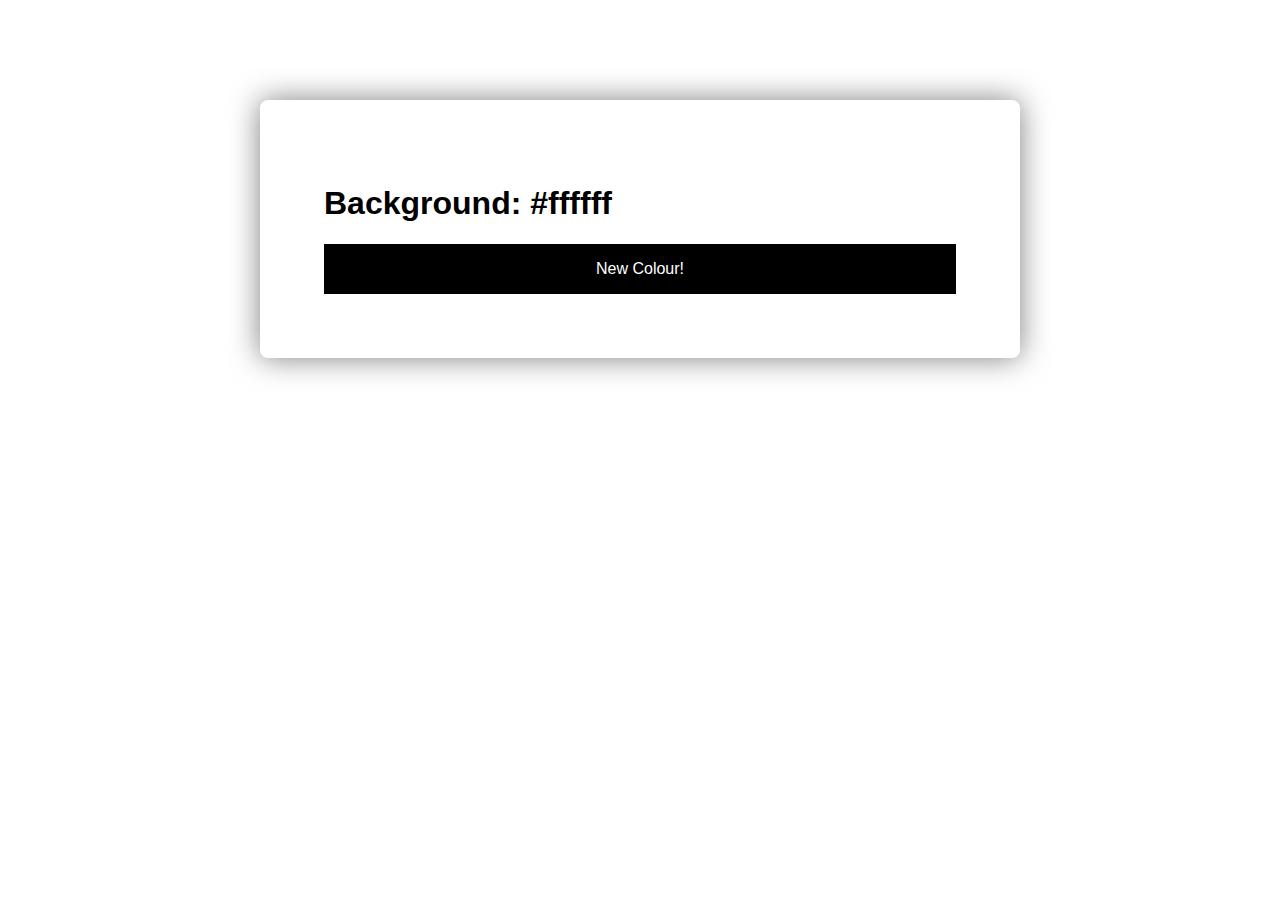
<file: Color Flipper/index.html>
<!DOCTYPE html>
<html lang="en">
<head>
    <meta charset="UTF-8">
    <meta name="viewport" content="width=device-width, initial-scale=1.0">
    <title>Colour Flipper</title>
    <link rel="stylesheet" href="style.css">
    <script src="script.js" defer></script>
</head>
<body>
    <section id="colour-display">
        <h1>
            Background: <span id="current-colour">#ffffff</span>
        </h1>
        <button id="new-colour-button">New Colour!</button>
    </section>
</body>
</html>
</file>
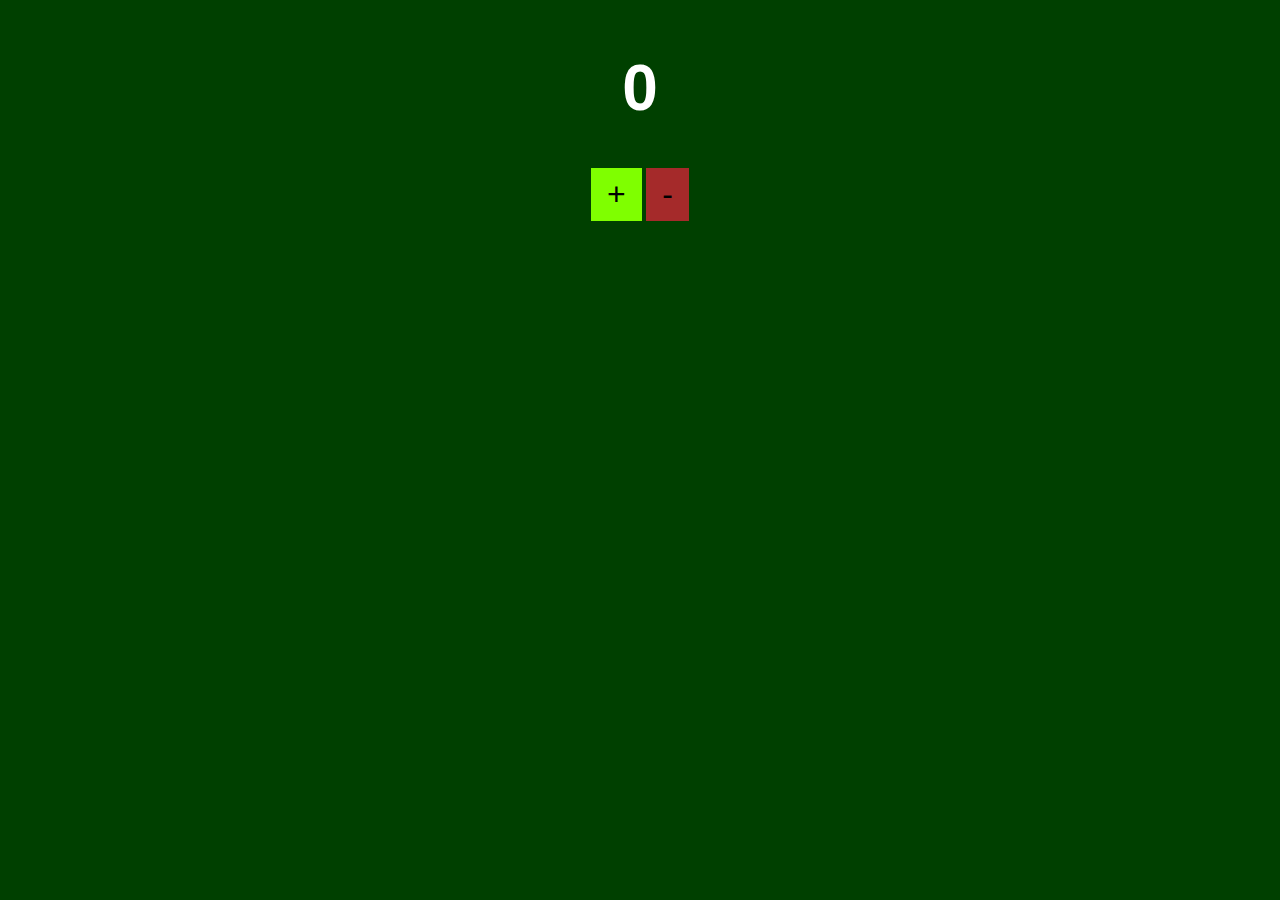
<file: Counter/index.html>
<!DOCTYPE html>
<html lang="en">
<head>
    <meta charset="UTF-8">
    <meta name="viewport" content="width=device-width, initial-scale=1.0">
    <title>Countert</title>
    <link rel="stylesheet" href="style.css">
    <script src="script.js" defer></script>
</head>
<body>
    <section id="counter">
        <div>
            <h1 id="counterDisplay">0</h1>
            <div id="counterControls">
                <button id="counterAdd">+</button>
                <button id="counterSub">-</button>
            </div>
        </div>
    </section>
</body>
</html>
</file>
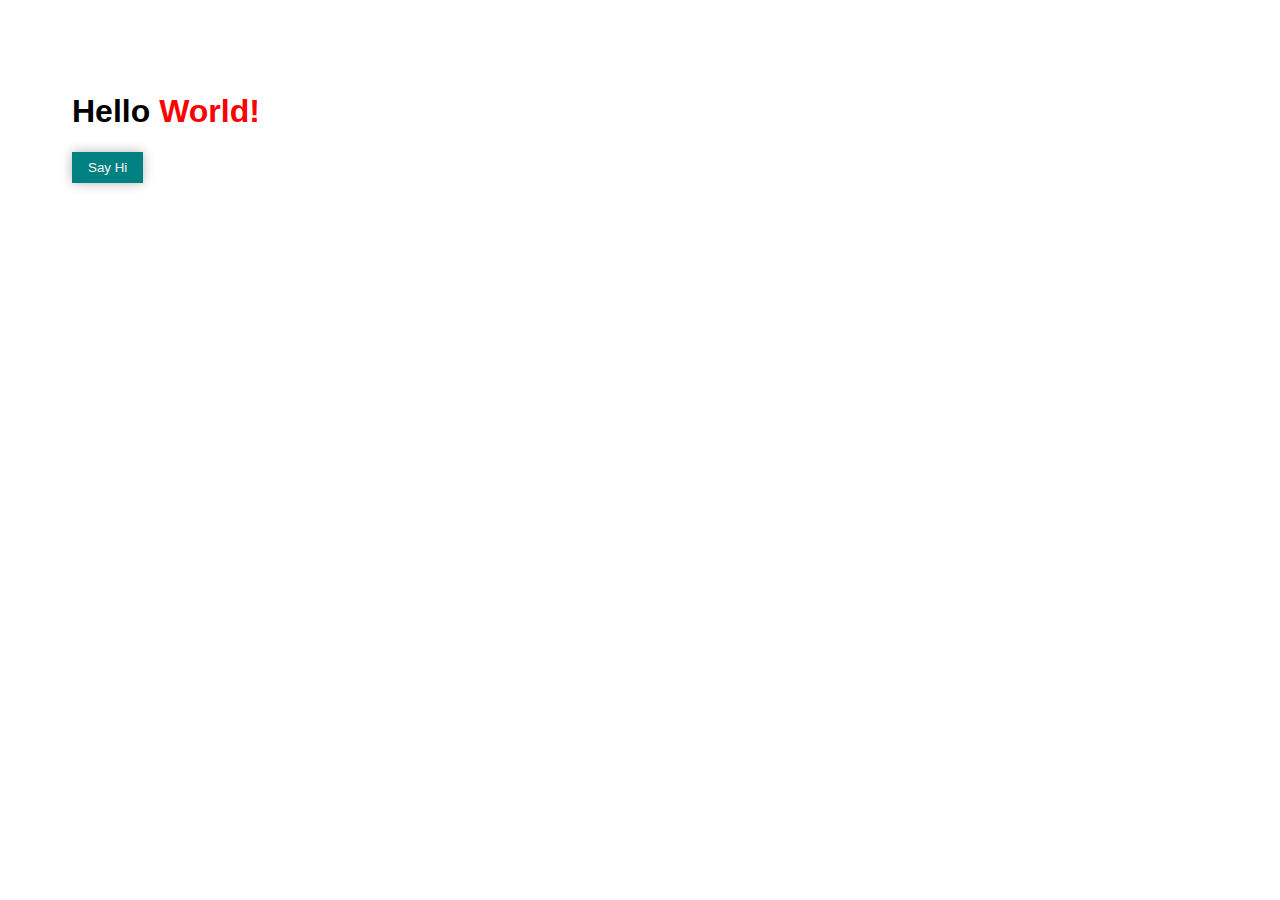
<file: Hello world/index.html>
<!DOCTYPE html>
<html lang="en">
<head>
    <meta charset="UTF-8">
    <meta name="viewport" content="width=device-width, initial-scale=1.0">
    <title>Hello World</title>
    <link rel="stylesheet" href="style.css">
    <script src="script.js" defer></script>
</head>
<body>
    <h1>Hello <span>World!</span></h1>

    <button>Say Hi</button>
</body>
</html>
</file>
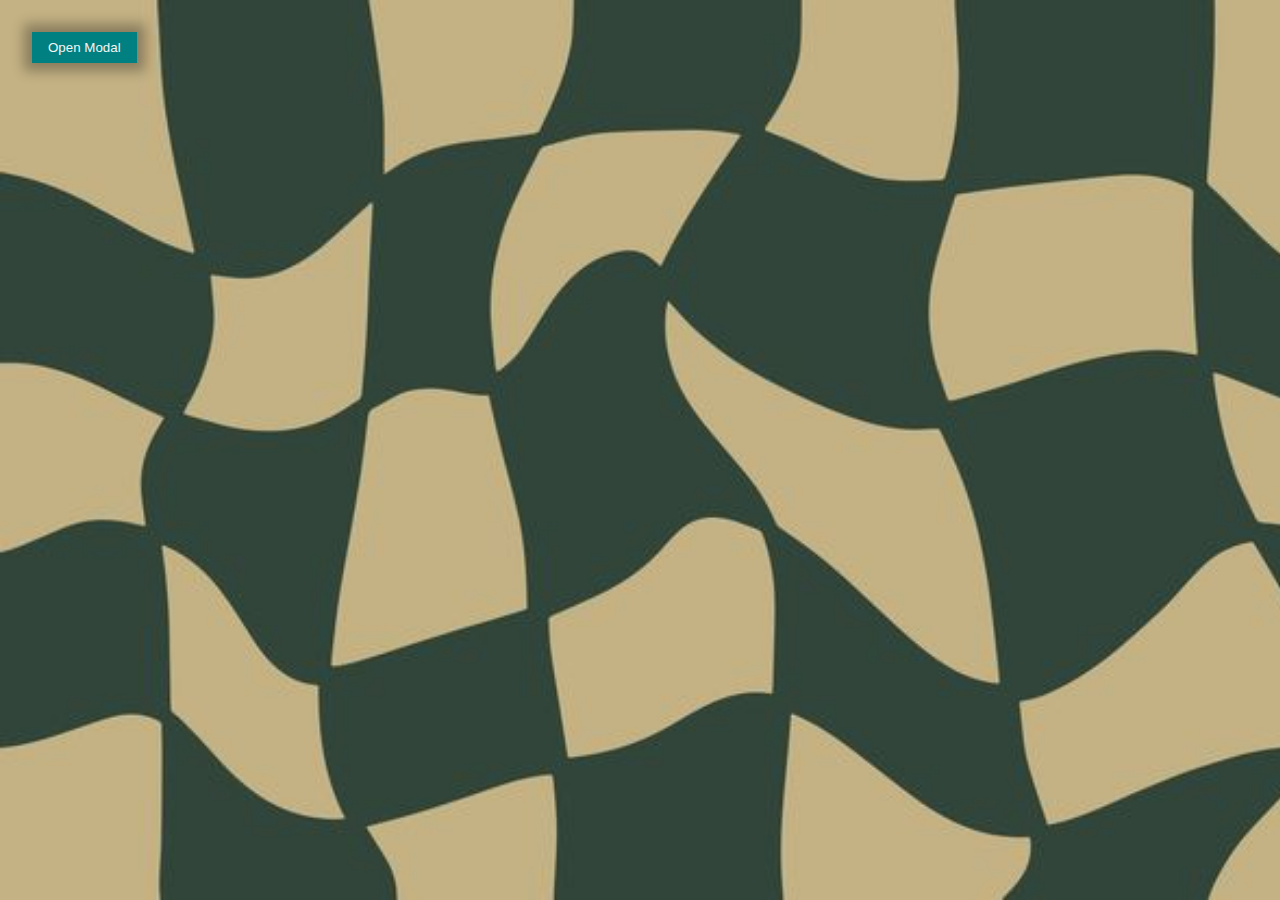
<file: Open Modal/index.html>
<!DOCTYPE html>
<html lang="en">
<head>
    <meta charset="UTF-8">
    <meta name="viewport" content="width=device-width, initial-scale=1.0">
    <title>Open Modal</title>
    <link rel="stylesheet" href="style.css">
    <script src="script.js" defer></script>
</head>
<body>
    <button id="openModal">Open Modal</button>
    <div class="modal">
        <div class="modal_overlay"></div>
        <div class="modal_content">
            <h1>Hello World!</h1>
            <p>Click anywhere in the Modal to close it.</p>
        </div>
    </div>
</body>
</html>
</file>
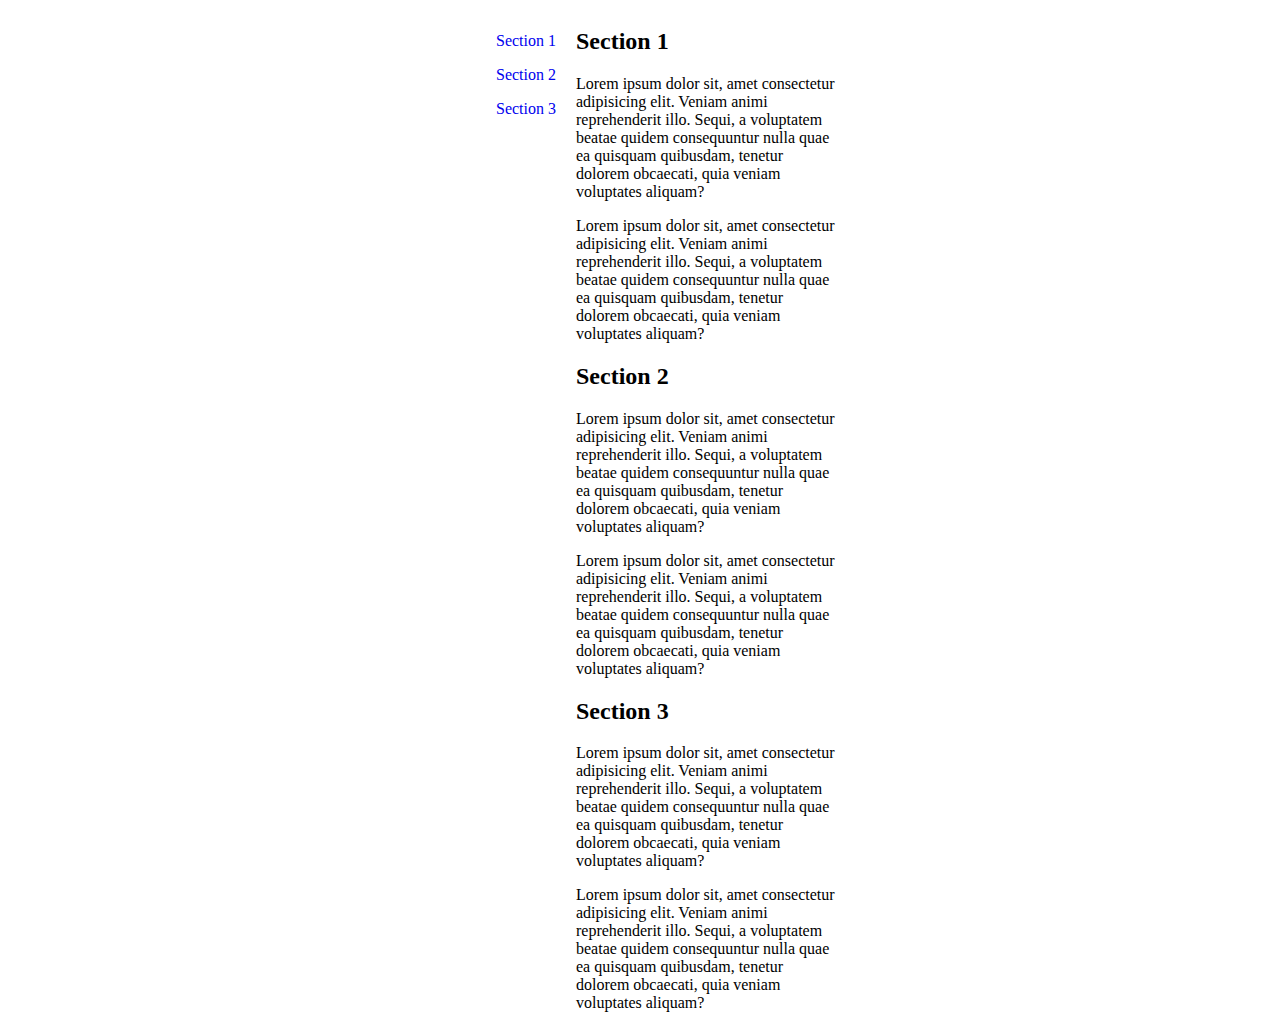
<file: Sticky Nav/index.html>
<!DOCTYPE html>
<html lang="en">
<head>
    <meta charset="UTF-8">
    <meta name="viewport" content="width=device-width, initial-scale=1.0">
    <title>Sticky Nav</title>
    <link rel="stylesheet" href="style.css">
    <script src="script.js" defer></script>
</head>
<body>
    <main>
        <nav>
            <ul>
                <li><a href="#section1">Section 1</a></li>
                <li><a href="#section2">Section 2</a></li>
                <li><a href="#section3">Section 3</a></li>
            </ul>
        </nav>
        <article>
            <section id="#section1">
                <h2>Section 1</h2>
                <p>Lorem ipsum dolor sit, amet consectetur adipisicing elit. Veniam animi reprehenderit illo. Sequi, a voluptatem beatae quidem consequuntur nulla quae ea quisquam quibusdam, tenetur dolorem obcaecati, quia veniam voluptates aliquam?</p>
                <p>Lorem ipsum dolor sit, amet consectetur adipisicing elit. Veniam animi reprehenderit illo. Sequi, a voluptatem beatae quidem consequuntur nulla quae ea quisquam quibusdam, tenetur dolorem obcaecati, quia veniam voluptates aliquam?</p>
            </section>
            <section id="#section2">
                <h2>Section 2</h2>
                <p>Lorem ipsum dolor sit, amet consectetur adipisicing elit. Veniam animi reprehenderit illo. Sequi, a voluptatem beatae quidem consequuntur nulla quae ea quisquam quibusdam, tenetur dolorem obcaecati, quia veniam voluptates aliquam?</p>
                <p>Lorem ipsum dolor sit, amet consectetur adipisicing elit. Veniam animi reprehenderit illo. Sequi, a voluptatem beatae quidem consequuntur nulla quae ea quisquam quibusdam, tenetur dolorem obcaecati, quia veniam voluptates aliquam?</p>
            </section>
            <section id="#section3">
                <h2>Section 3</h2>
                <p>Lorem ipsum dolor sit, amet consectetur adipisicing elit. Veniam animi reprehenderit illo. Sequi, a voluptatem beatae quidem consequuntur nulla quae ea quisquam quibusdam, tenetur dolorem obcaecati, quia veniam voluptates aliquam?</p>
                <p>Lorem ipsum dolor sit, amet consectetur adipisicing elit. Veniam animi reprehenderit illo. Sequi, a voluptatem beatae quidem consequuntur nulla quae ea quisquam quibusdam, tenetur dolorem obcaecati, quia veniam voluptates aliquam?</p>
            </section>
        </article>
    </main>
</body>
</html>
</file>
<file: Color Flipper/style.css>
body{
    transition: background-color 1s;
}
section#colour-display {
    font-family: 'Trebuchet MS', 'Lucida Sans Unicode', 'Lucida Grande', 'Lucida Sans', Arial, sans-serif;
    margin: 100px auto;
    width: 50%;
    background-color: #ffffff;
    box-shadow: 0 0 30px rgba(0, 0, 0, 0.5);
    padding: 4rem;
    border-radius: .5rem;
}

section#colour-display h1 {
    font-weight: 900;
}

section#colour-display #new-colour-button {
    width: 100%;
    background-color: black;
    color: white;
    padding: 1rem;
    border: none;
    font-size: 1rem;
    cursor: pointer;
}

section#colour-display #new-colour-button:hover {
    background-color: darkgray;
}
</file>
<file: Counter/style.css>
body {
    font-family: sans-serif;
    background-color: black;
}

#counter {
    display: flex;
    width: 100%;
    justify-content: center;
}

#counterDisplay {
    font-size: 4rem;
    text-align: center;
    color: white;
}

#counter button {
    border: 0;
    padding: .5rem 1rem;
    font-size: 2rem;
    cursor: pointer;
}

#counterAdd {
    background-color: chartreuse;
}

#counterSub {
    background-color: brown;
}
</file>
<file: Hello world/style.css>
body {
    padding: 4rem;
    font-family: 'Trebuchet MS', 'Lucida Sans Unicode', 'Lucida Grande', 'Lucida Sans', Arial, sans-serif;
}

h1 > span {
    color: red;
}

button {
    background-color: teal;
    color: whitesmoke;
    padding: .5rem 1rem;
    border: 0;
    cursor: pointer;
    box-shadow: 0 0 12px 0px rgba(0, 0, 0, 0.3);
}

button:hover {
    background-color: darkslategray;
}
</file>
<file: Open Modal/style.css>
html {
    height: 100%;
}

body {
    height: 100%;
    font-family: 'Trebuchet MS', 'Lucida Sans Unicode', 'Lucida Grande', 'Lucida Sans', Arial, sans-serif;
    padding: 0;
    margin: 0;
    background-image: url(hero-bg.jpeg);
    background-size: cover;
}

button {
    margin: 2rem;
    background-color: teal;
    color: whitesmoke;
    padding: .5rem 1rem;
    border: 0;
    box-shadow: 0 0 12px 8px rgba(0, 0, 0, 0.3);
    cursor: pointer;
}

button:hover {
    background-color: darkslategray;
}

.modal {
    position: absolute;
    left: 0;
    top: 0;
    right: 0;
    bottom: 0;
    height: 100%;
    display: none;
    justify-content: center;
    align-items: center;
}

.modal_overlay {
    position: absolute;
    left: 0;
    top: 0;
    right: 0;
    bottom: 0;
    box-shadow: 0 0 12px 8px rgba(0, 0, 0, 0.4);
}

.modal_content {
    background-color: white;
    padding: 4rem;
    position: relative;
    cursor: pointer;
}

.modal.open {
    display: flex;
}
</file>
<file: Sticky Nav/style.css>
main {
    display: flex;
    width: 400px;
    margin: 0 auto;
}

nav {
    position: relative;
}

nav ul {
    width: 6rem;
    list-style-type: none;
}

nav ul li {
    padding: .5rem;
}

nav ul a {
    padding: .5rem;
    text-decoration: none;
}

nav a.active {
    background-color: lightseagreen;
    color: white;
}
</file>
